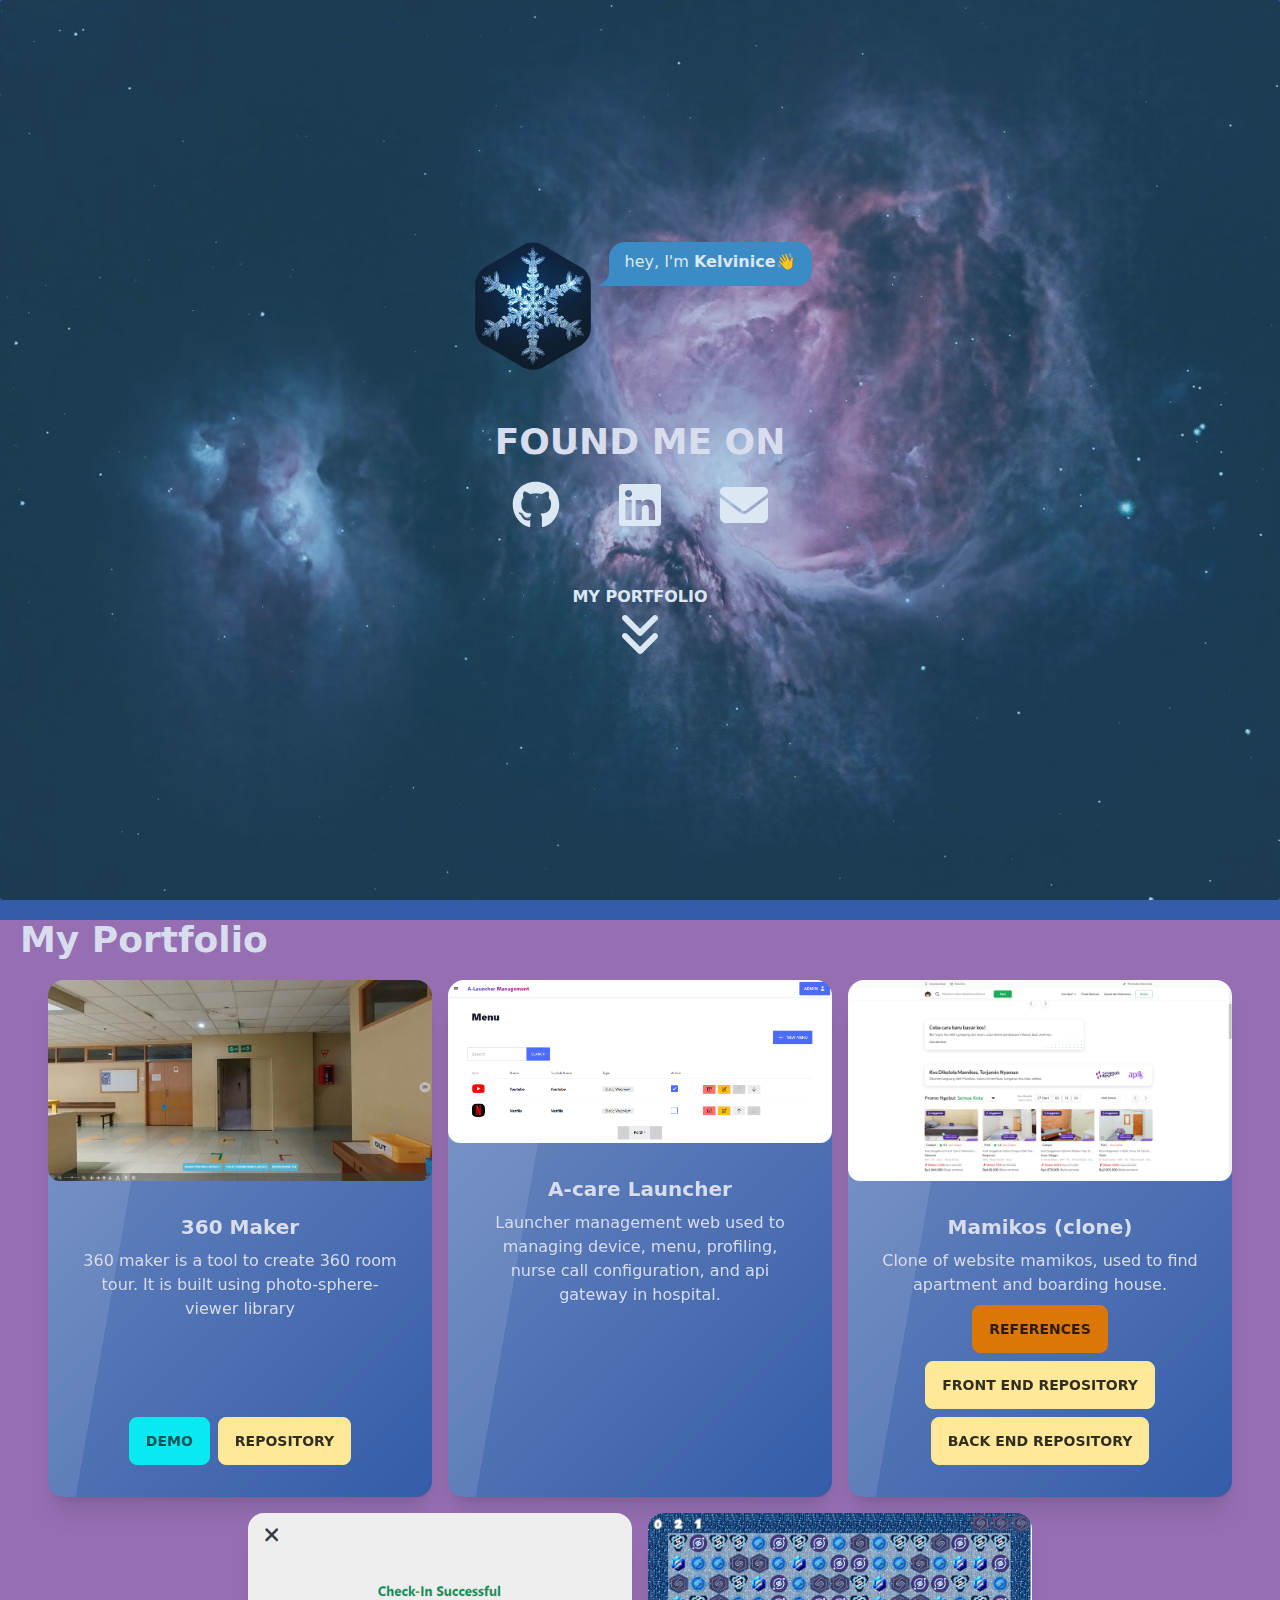
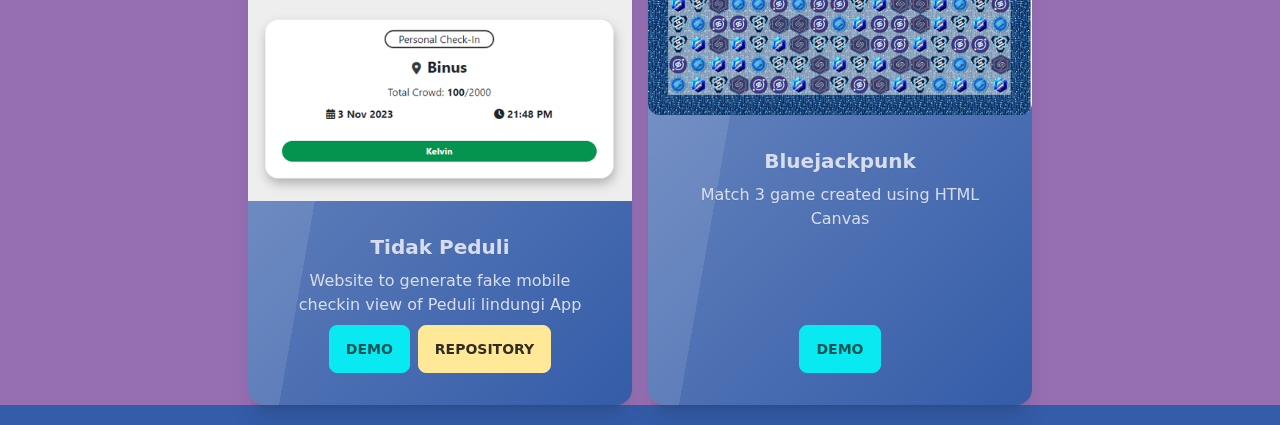
<file: index.html>
<!doctype html>
<html lang="en">
  <head>
    <meta charset="UTF-8" />
    <link rel="icon" type="image/svg+xml" href="/vite.svg" />
    <meta name="viewport" content="width=device-width, initial-scale=1.0" />
    <title>Kelvinice</title>
    <script type="module" crossorigin src="/assets/index-50a39daf.js"></script>
    <link rel="stylesheet" href="/assets/index-2b9d4940.css">
  </head>
  <body>
    <div id="root"></div>
    
  </body>
</html>
</file>
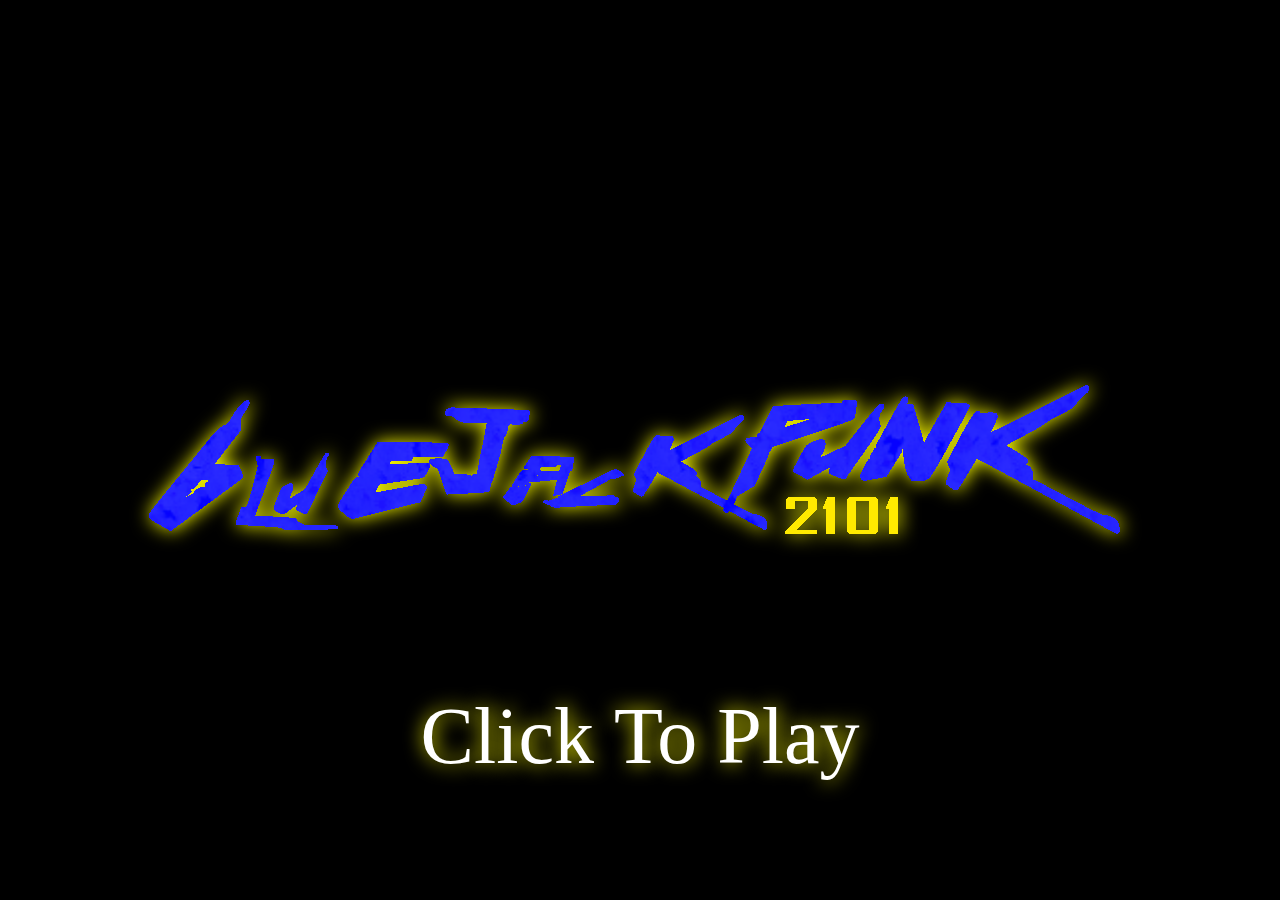
<file: bluejackpunk/index.html>
<!DOCTYPE html>
<html>
<head>
    <meta charset="utf-8">
    <meta name="viewport" content="width=device-width, initial-scale=1">
    <title>Canvas</title>
    <link rel="stylesheet" href="./style.css">
    <script type="text/javascript" src="./bundle.js"></script>
</head>

<body>
<div class="canvas-container">
    <canvas></canvas>
</div>

</body>

</html>
</file>
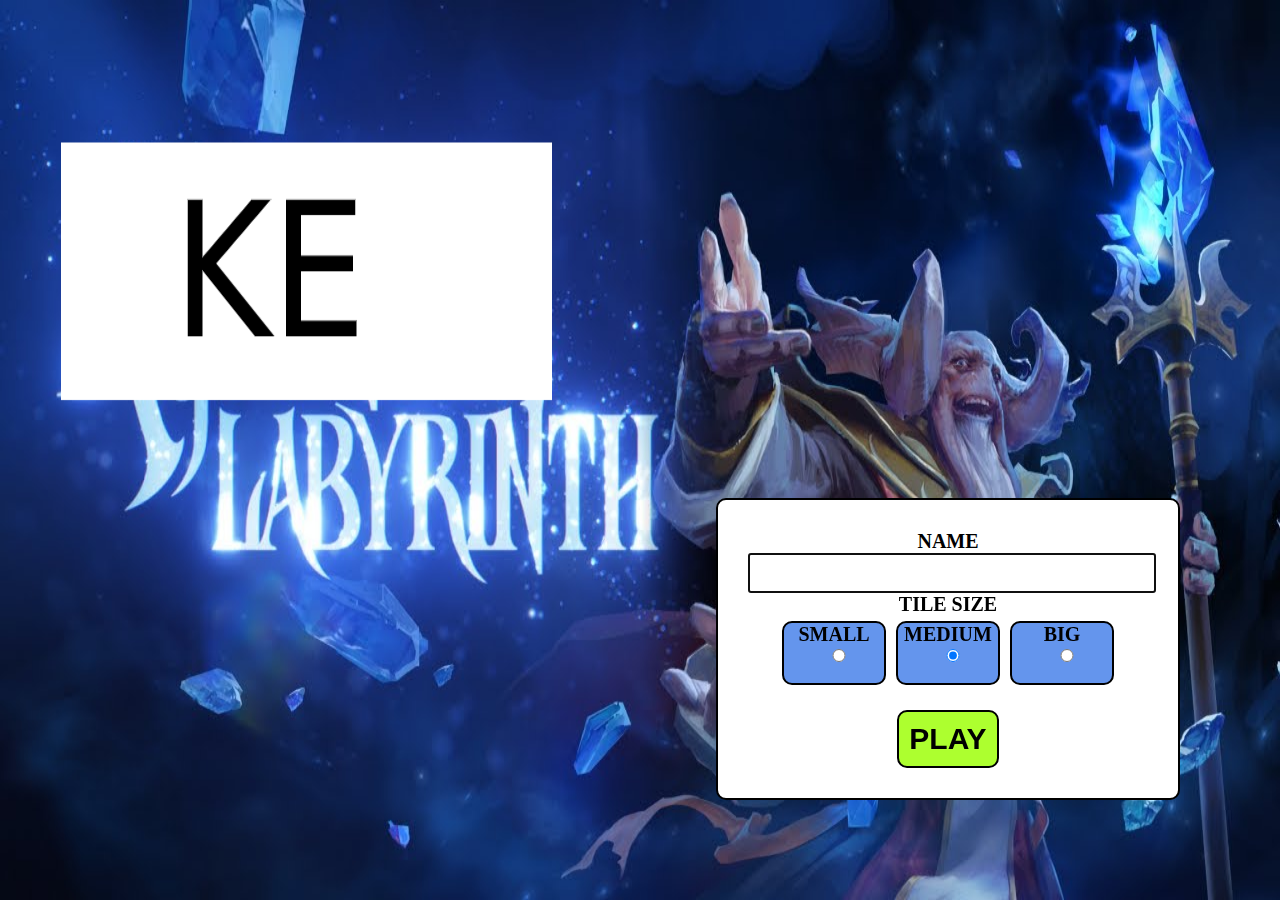
<file: kelabyrinth/index.html>
<!DOCTYPE html>
<html>
<head>
    <meta charset="utf-8">
    <meta name="viewport" content="width=device-width, initial-scale=1">
    <title>Canvas</title>
    <link rel="stylesheet" href="./style.css">
    <script type="text/javascript" src="./bundle.js"></script>
</head>

<body>
<div class="canvas-container">
    <canvas></canvas>
</div>
<div class="menu-container">
    <div class="menu-container2">
        <div>
            <form action="#" id="form-data">
                <div><span><b>NAME</b></span><input type="text" name="name" autofocus></div>
                <div>
                    <span>TILE SIZE</span>
                </div>
                <div id="tile-wrapper">

                    <div class="radio-container">
                        <label >
                            <span>SMALL</span>
                            <input type="radio" name="size" value="50" >
                        </label>
                    </div>
                    <div class="radio-container">
                        <label >
                            <span>MEDIUM</span>
                            <input type="radio" name="size" value="60" checked="true">
                        </label>
                    </div>
                    <div class="radio-container" >
                        <label >
                            <span>BIG</span>
                            <input type="radio" name="size" value="70" >
                        </label>
                    </div>
                </div>
                <div>
                    <button>PLAY</button>
                </div>
            </form>

        </div>
    </div>
</div>

<div class="menu-container" style="visibility: hidden">
    <div class="menu-container2">
        <div>
            <div><span>HIGH SCORE</span></div>
            <table id="score-table">
            </table>
            <form action="./index.html">
                <button>Play Again</button>
            </form>

        </div>
    </div>
</div>

</body>

</html>
</file>
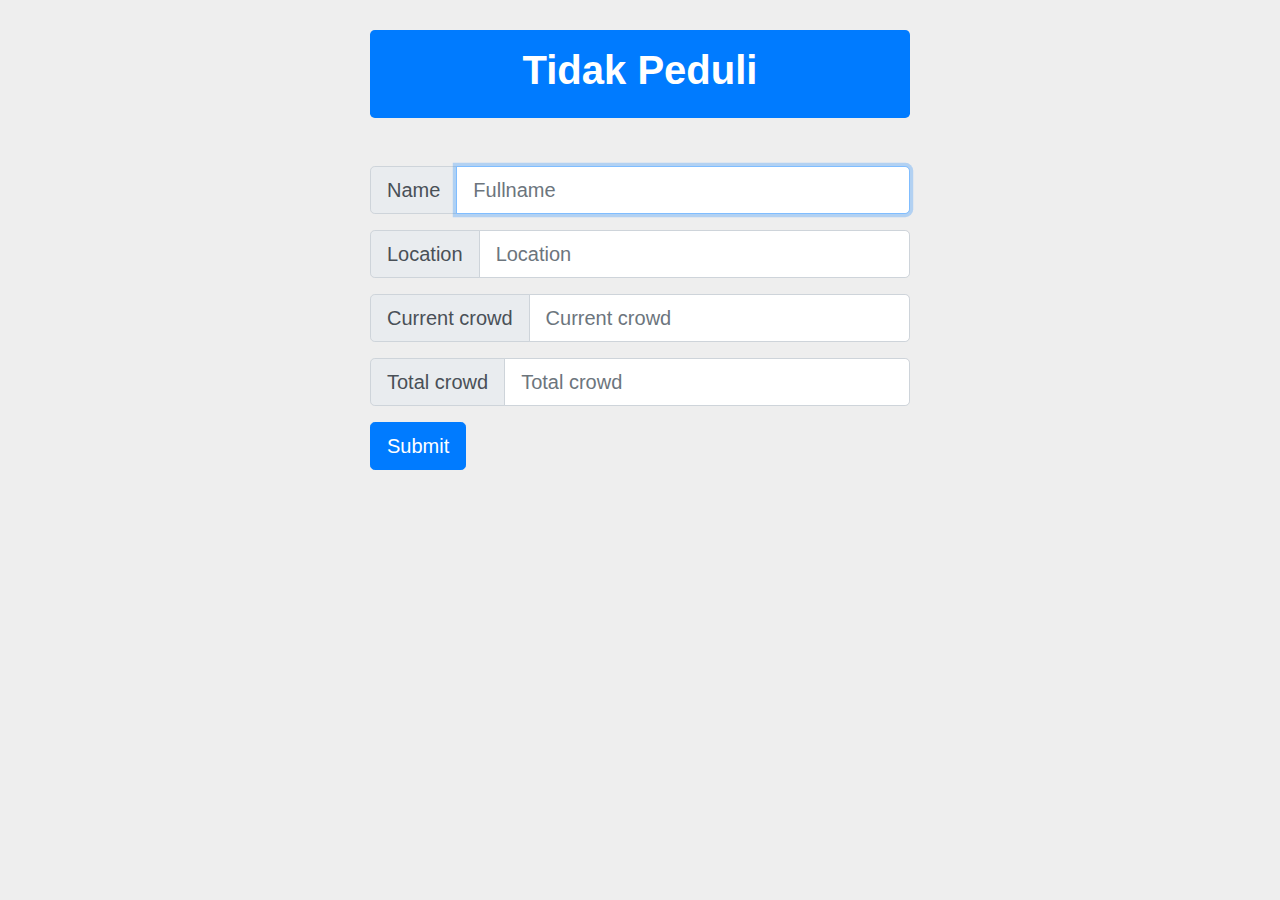
<file: tidak-peduli/index.html>
<!DOCTYPE html>
<html lang="en">
<head>
    <meta charset="UTF-8">
    <meta http-equiv="X-UA-Compatible" content="IE=edge">
    <meta name="viewport" content="width=device-width, initial-scale=1.0">
    <title>Tidak Peduli</title>
    <link rel="stylesheet" href="https://cdn.jsdelivr.net/npm/bootstrap@4.3.1/dist/css/bootstrap.min.css" integrity="sha384-ggOyR0iXCbMQv3Xipma34MD+dH/1fQ784/j6cY/iJTQUOhcWr7x9JvoRxT2MZw1T" crossorigin="anonymous">
    <link rel="stylesheet" href="styles/style.css">
</head>
<body>
    <div class="body-wrapper">
        <div class="content-wrapper">
            <div class="bg-primary rounded-lg p-3 mb-5">
                <h1 class="text-center font-weight-bold text-white">Tidak Peduli</h1>
            </div>
            <form action="generated.html">
                <div class="input-group input-group mb-3 input-group-lg">
                    <div class="input-group-prepend">
                        <span class="input-group-text" id="inputGroup-sizing">Name</span>
                    </div>
                    <input name="name" autofocus type="text" class="form-control" placeholder="Fullname" aria-label="fullname" aria-describedby="inputGroup-sizing">
                </div>
                <div class="input-group input-group mb-3 input-group-lg">
                    <div class="input-group-prepend">
                        <span class="input-group-text" id="inputGroup-sizing">Location</span>
                    </div>
                    <input name="location" type="text" class="form-control" placeholder="Location" aria-label="location" aria-describedby="inputGroup-sizing">
                </div>
                <div class="input-group input-group mb-3 input-group-lg">
                    <div class="input-group-prepend">
                        <span class="input-group-text" id="inputGroup-sizing">Current crowd</span>
                    </div>
                    <input name="current-crowd" type="number" class="form-control" placeholder="Current crowd" aria-label="location" aria-describedby="inputGroup-sizing">
                </div>
                <div class="input-group input-group mb-3 input-group-lg">
                    <div class="input-group-prepend">
                        <span class="input-group-text" id="inputGroup-sizing">Total crowd</span>
                    </div>
                    <input name="total-crowd" type="number" class="form-control" placeholder="Total crowd" aria-label="location" aria-describedby="inputGroup-sizing">
                </div>
                <button type="submit" class="btn btn-primary btn-lg">Submit</button>
            </form>
        </div>
    </div>
    
</body>
</html>
</file>
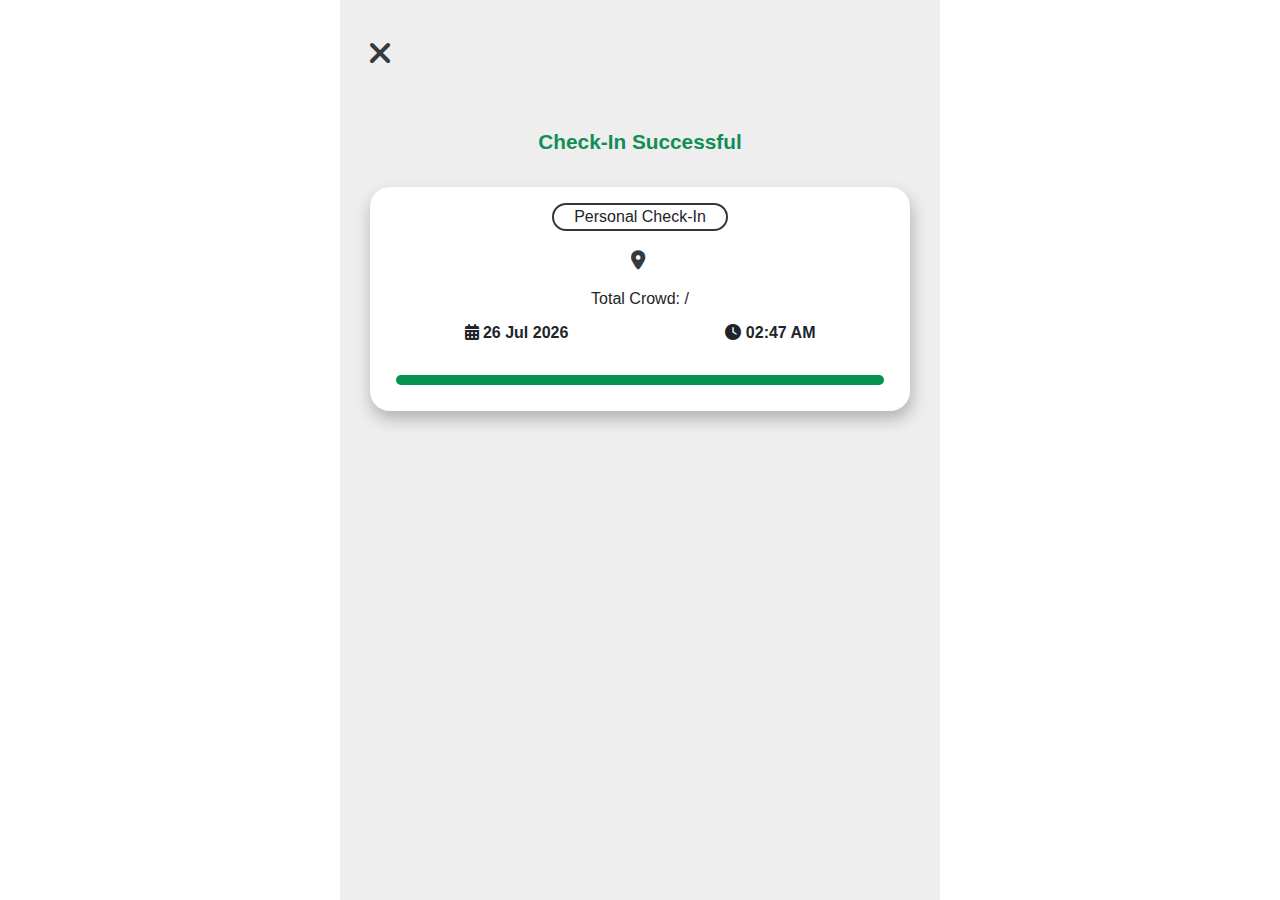
<file: tidak-peduli/generated.html>
<!DOCTYPE html>
<html lang="en">
<head>
    <meta charset="UTF-8">
    <meta http-equiv="X-UA-Compatible" content="IE=edge">
    <meta name="viewport" content="width=device-width, initial-scale=1.0">
    <title>Tidak Peduli</title>
    <link href="styles/fontawesome.min.css" rel="stylesheet">
    <link href="styles/solid.css" rel="stylesheet">
    <link rel="stylesheet" href="styles/style.css">
    <link rel="stylesheet" href="https://cdn.jsdelivr.net/npm/bootstrap@4.3.1/dist/css/bootstrap.min.css" integrity="sha384-ggOyR0iXCbMQv3Xipma34MD+dH/1fQ784/j6cY/iJTQUOhcWr7x9JvoRxT2MZw1T" crossorigin="anonymous">
    <script type="text/javascript" src="scripts/html2canvas.min.js"></script>
    <script type="text/javascript" src="scripts/jquery-3.6.1.min.js"></script>
</head>
<body>
    <div class="body-wrapper">
        <div class="content-wrapper" id="capture">
            <a class="close-x" href="./index.html">
                <i class="fa-solid fa-xmark text-dark"></i>
            </a>
            <div class="center-content text-center mt-5">
                <div class="head-message text-capitalize green-text font-weight-bold">check-in successful</div>
                <div class="body-message p-3 mb-5 mt-3 bg-white">
                    <div class="">
                        <span class="text-capitalize check-in-type">
                            personal check-in
                        </span>
                    </div>
                    <span class="location-wrapper">
                        <span >
                            <i class="fa-solid fa-location-dot text-dark"></i>
                        </span>
                        <span class="location text-capitalize font-weight-bold">
                            
                        </span>
                    </span>
                    
                    <div class="crowd-wrapper">
                        <span class="text-capitalize">total crowd:</span>
                        <span class="current-crowd font-weight-bold"></span><span>/</span><span class="total-crowd">15915</span>
                    </div>
                    <div class="time-wrapper">
                        <span class="date-section">
                            <span class="text-capitalize font-weight-bold">
                                <i class="fa-solid fa-calendar-alt text-black"></i>
                            </span>
                            <span class="date text-capitalize font-weight-bold">
                                
                            </span>
                        </span>
                        <span class="time-section">
                            <span >
                                <i class="fa fa-clock"></i>
                            </span>
                            <span class="time text-capitalize font-weight-bold">
                                
                            </span>
                        </span>
                    </div>
                    <div class="name-wrapper font-weight-bold text-white text-capitalize">
                        <div class="name">
                            
                        </div>
                    </div>
                </div>
            </div>
        </div>
    </div>
</body>
<script>
    function downloadImage(data, filename = 'tidak-peduli.png') {
        let a = document.createElement('a');
        a.href = data;
        a.download = filename;
        document.body.appendChild(a);
        a.click();
    }
    function pad (str, max) {
        str = str.toString();
        return str.length < max ? pad("0" + str, max) : str;
    }

    const month = ["Jan","Feb","Mar","Apr","Mei","Jun","Jul","Agu","Sep","Oct","Nov","Des"];

    $(document).ready(function(){
        const queryString = window.location.search;
        const urlParams = new URLSearchParams(queryString);
        const name = urlParams.get('name');
        const location = urlParams.get('location');
        const currentCrowd = urlParams.get('current-crowd');
        const totalCrowd = urlParams.get('total-crowd');
        const date = new Date();
        const dateString = date.getDate() + ' ' + month[date.getMonth()] + ' ' + date.getFullYear();
        const timeString = pad(date.getHours(),2) + ':' + pad(date.getMinutes(),2) + ' ' + (date.getHours() > 12 ? 'PM' : 'AM');
        $(".name").html(name);
        $(".location").html(location);
        $(".current-crowd").html(currentCrowd);
        $(".total-crowd").html(totalCrowd);
        $(".date").html(dateString);
        $(".time").html(timeString);

        //  Bug: box shadow is broken in html2canvas
        html2canvas(document.querySelector("#capture")).then(canvas => {
            let dataURL = canvas.toDataURL("image/jpeg", 1.0);
            downloadImage(dataURL);
            $(".body-message").addClass("big-shadow");
        });
        
         
    });


</script>
</html>
</file>
<file: assets/index-2b9d4940.css>
*,:before,:after{box-sizing:border-box;border-width:0;border-style:solid;border-color:#e5e7eb}:before,:after{--tw-content: ""}html{line-height:1.5;-webkit-text-size-adjust:100%;-moz-tab-size:4;-o-tab-size:4;tab-size:4;font-family:ui-sans-serif,system-ui,-apple-system,BlinkMacSystemFont,Segoe UI,Roboto,Helvetica Neue,Arial,Noto Sans,sans-serif,"Apple Color Emoji","Segoe UI Emoji",Segoe UI Symbol,"Noto Color Emoji";font-feature-settings:normal;font-variation-settings:normal}body{margin:0;line-height:inherit}hr{height:0;color:inherit;border-top-width:1px}abbr:where([title]){-webkit-text-decoration:underline dotted;text-decoration:underline dotted}h1,h2,h3,h4,h5,h6{font-size:inherit;font-weight:inherit}a{color:inherit;text-decoration:inherit}b,strong{font-weight:bolder}code,kbd,samp,pre{font-family:ui-monospace,SFMono-Regular,Menlo,Monaco,Consolas,Liberation Mono,Courier New,monospace;font-size:1em}small{font-size:80%}sub,sup{font-size:75%;line-height:0;position:relative;vertical-align:baseline}sub{bottom:-.25em}sup{top:-.5em}table{text-indent:0;border-color:inherit;border-collapse:collapse}button,input,optgroup,select,textarea{font-family:inherit;font-feature-settings:inherit;font-variation-settings:inherit;font-size:100%;font-weight:inherit;line-height:inherit;color:inherit;margin:0;padding:0}button,select{text-transform:none}button,[type=button],[type=reset],[type=submit]{-webkit-appearance:button;background-color:transparent;background-image:none}:-moz-focusring{outline:auto}:-moz-ui-invalid{box-shadow:none}progress{vertical-align:baseline}::-webkit-inner-spin-button,::-webkit-outer-spin-button{height:auto}[type=search]{-webkit-appearance:textfield;outline-offset:-2px}::-webkit-search-decoration{-webkit-appearance:none}::-webkit-file-upload-button{-webkit-appearance:button;font:inherit}summary{display:list-item}blockquote,dl,dd,h1,h2,h3,h4,h5,h6,hr,figure,p,pre{margin:0}fieldset{margin:0;padding:0}legend{padding:0}ol,ul,menu{list-style:none;margin:0;padding:0}dialog{padding:0}textarea{resize:vertical}input::-moz-placeholder,textarea::-moz-placeholder{opacity:1;color:#9ca3af}input::placeholder,textarea::placeholder{opacity:1;color:#9ca3af}button,[role=button]{cursor:pointer}:disabled{cursor:default}img,svg,video,canvas,audio,iframe,embed,object{display:block;vertical-align:middle}img,video{max-width:100%;height:auto}[hidden]{display:none}:root,[data-theme]{background-color:hsl(var(--b1) / var(--tw-bg-opacity, 1));color:hsl(var(--bc) / var(--tw-text-opacity, 1))}html{-webkit-tap-highlight-color:transparent}:root{color-scheme:dark;--pf: 182 93% 42%;--sf: 274 31% 50%;--af: 47 100% 73%;--nf: 205 54% 43%;--b2: 219 53% 36%;--b3: 219 53% 29%;--bc: 228 38% 89%;--sc: 276 17% 12%;--ac: 46 19% 16%;--nc: 212 51% 91%;--inc: 239 85% 93%;--suc: 126 38% 89%;--wac: 29 59% 11%;--erc: 11 100% 91%;--rounded-box: 1rem;--rounded-btn: .5rem;--rounded-badge: 1.9rem;--animation-btn: .25s;--animation-input: .2s;--btn-text-case: uppercase;--btn-focus-scale: .95;--border-btn: 1px;--tab-border: 1px;--tab-radius: .5rem;--p: 182 93% 49%;--pc: 181 100% 17%;--s: 274 31% 57%;--a: 47 100% 80%;--n: 205 54% 50%;--b1: 219 53% 43%;--in: 221 83% 53%;--su: 142 76% 36%;--wa: 32 95% 44%;--er: 0 72% 51%}*,:before,:after{--tw-border-spacing-x: 0;--tw-border-spacing-y: 0;--tw-translate-x: 0;--tw-translate-y: 0;--tw-rotate: 0;--tw-skew-x: 0;--tw-skew-y: 0;--tw-scale-x: 1;--tw-scale-y: 1;--tw-pan-x: ;--tw-pan-y: ;--tw-pinch-zoom: ;--tw-scroll-snap-strictness: proximity;--tw-gradient-from-position: ;--tw-gradient-via-position: ;--tw-gradient-to-position: ;--tw-ordinal: ;--tw-slashed-zero: ;--tw-numeric-figure: ;--tw-numeric-spacing: ;--tw-numeric-fraction: ;--tw-ring-inset: ;--tw-ring-offset-width: 0px;--tw-ring-offset-color: #fff;--tw-ring-color: rgb(59 130 246 / .5);--tw-ring-offset-shadow: 0 0 #0000;--tw-ring-shadow: 0 0 #0000;--tw-shadow: 0 0 #0000;--tw-shadow-colored: 0 0 #0000;--tw-blur: ;--tw-brightness: ;--tw-contrast: ;--tw-grayscale: ;--tw-hue-rotate: ;--tw-invert: ;--tw-saturate: ;--tw-sepia: ;--tw-drop-shadow: ;--tw-backdrop-blur: ;--tw-backdrop-brightness: ;--tw-backdrop-contrast: ;--tw-backdrop-grayscale: ;--tw-backdrop-hue-rotate: ;--tw-backdrop-invert: ;--tw-backdrop-opacity: ;--tw-backdrop-saturate: ;--tw-backdrop-sepia: }::backdrop{--tw-border-spacing-x: 0;--tw-border-spacing-y: 0;--tw-translate-x: 0;--tw-translate-y: 0;--tw-rotate: 0;--tw-skew-x: 0;--tw-skew-y: 0;--tw-scale-x: 1;--tw-scale-y: 1;--tw-pan-x: ;--tw-pan-y: ;--tw-pinch-zoom: ;--tw-scroll-snap-strictness: proximity;--tw-gradient-from-position: ;--tw-gradient-via-position: ;--tw-gradient-to-position: ;--tw-ordinal: ;--tw-slashed-zero: ;--tw-numeric-figure: ;--tw-numeric-spacing: ;--tw-numeric-fraction: ;--tw-ring-inset: ;--tw-ring-offset-width: 0px;--tw-ring-offset-color: #fff;--tw-ring-color: rgb(59 130 246 / .5);--tw-ring-offset-shadow: 0 0 #0000;--tw-ring-shadow: 0 0 #0000;--tw-shadow: 0 0 #0000;--tw-shadow-colored: 0 0 #0000;--tw-blur: ;--tw-brightness: ;--tw-contrast: ;--tw-grayscale: ;--tw-hue-rotate: ;--tw-invert: ;--tw-saturate: ;--tw-sepia: ;--tw-drop-shadow: ;--tw-backdrop-blur: ;--tw-backdrop-brightness: ;--tw-backdrop-contrast: ;--tw-backdrop-grayscale: ;--tw-backdrop-hue-rotate: ;--tw-backdrop-invert: ;--tw-backdrop-opacity: ;--tw-backdrop-saturate: ;--tw-backdrop-sepia: }.prose{color:var(--tw-prose-body);max-width:65ch}.prose :where(p):not(:where([class~=not-prose],[class~=not-prose] *)){margin-top:1.25em;margin-bottom:1.25em}.prose :where([class~=lead]):not(:where([class~=not-prose],[class~=not-prose] *)){color:var(--tw-prose-lead);font-size:1.25em;line-height:1.6;margin-top:1.2em;margin-bottom:1.2em}.prose :where(a):not(:where([class~=not-prose],[class~=not-prose] *)){color:var(--tw-prose-links);text-decoration:underline;font-weight:500}.prose :where(strong):not(:where([class~=not-prose],[class~=not-prose] *)){color:var(--tw-prose-bold);font-weight:600}.prose :where(a strong):not(:where([class~=not-prose],[class~=not-prose] *)){color:inherit}.prose :where(blockquote strong):not(:where([class~=not-prose],[class~=not-prose] *)){color:inherit}.prose :where(thead th strong):not(:where([class~=not-prose],[class~=not-prose] *)){color:inherit}.prose :where(ol):not(:where([class~=not-prose],[class~=not-prose] *)){list-style-type:decimal;margin-top:1.25em;margin-bottom:1.25em;padding-left:1.625em}.prose :where(ol[type=A]):not(:where([class~=not-prose],[class~=not-prose] *)){list-style-type:upper-alpha}.prose :where(ol[type=a]):not(:where([class~=not-prose],[class~=not-prose] *)){list-style-type:lower-alpha}.prose :where(ol[type=A s]):not(:where([class~=not-prose],[class~=not-prose] *)){list-style-type:upper-alpha}.prose :where(ol[type=a s]):not(:where([class~=not-prose],[class~=not-prose] *)){list-style-type:lower-alpha}.prose :where(ol[type=I]):not(:where([class~=not-prose],[class~=not-prose] *)){list-style-type:upper-roman}.prose :where(ol[type=i]):not(:where([class~=not-prose],[class~=not-prose] *)){list-style-type:lower-roman}.prose :where(ol[type=I s]):not(:where([class~=not-prose],[class~=not-prose] *)){list-style-type:upper-roman}.prose :where(ol[type=i s]):not(:where([class~=not-prose],[class~=not-prose] *)){list-style-type:lower-roman}.prose :where(ol[type="1"]):not(:where([class~=not-prose],[class~=not-prose] *)){list-style-type:decimal}.prose :where(ul):not(:where([class~=not-prose],[class~=not-prose] *)){list-style-type:disc;margin-top:1.25em;margin-bottom:1.25em;padding-left:1.625em}.prose :where(ol>li):not(:where([class~=not-prose],[class~=not-prose] *))::marker{font-weight:400;color:var(--tw-prose-counters)}.prose :where(ul>li):not(:where([class~=not-prose],[class~=not-prose] *))::marker{color:var(--tw-prose-bullets)}.prose :where(dt):not(:where([class~=not-prose],[class~=not-prose] *)){color:var(--tw-prose-headings);font-weight:600;margin-top:1.25em}.prose :where(hr):not(:where([class~=not-prose],[class~=not-prose] *)){border-color:var(--tw-prose-hr);border-top-width:1px;margin-top:3em;margin-bottom:3em}.prose :where(blockquote):not(:where([class~=not-prose],[class~=not-prose] *)){font-weight:500;font-style:italic;color:var(--tw-prose-quotes);border-left-width:.25rem;border-left-color:var(--tw-prose-quote-borders);quotes:"“""”""‘""’";margin-top:1.6em;margin-bottom:1.6em;padding-left:1em}.prose :where(blockquote p:first-of-type):not(:where([class~=not-prose],[class~=not-prose] *)):before{content:open-quote}.prose :where(blockquote p:last-of-type):not(:where([class~=not-prose],[class~=not-prose] *)):after{content:close-quote}.prose :where(h1):not(:where([class~=not-prose],[class~=not-prose] *)){color:var(--tw-prose-headings);font-weight:800;font-size:2.25em;margin-top:0;margin-bottom:.8888889em;line-height:1.1111111}.prose :where(h1 strong):not(:where([class~=not-prose],[class~=not-prose] *)){font-weight:900;color:inherit}.prose :where(h2):not(:where([class~=not-prose],[class~=not-prose] *)){color:var(--tw-prose-headings);font-weight:700;font-size:1.5em;margin-top:2em;margin-bottom:1em;line-height:1.3333333}.prose :where(h2 strong):not(:where([class~=not-prose],[class~=not-prose] *)){font-weight:800;color:inherit}.prose :where(h3):not(:where([class~=not-prose],[class~=not-prose] *)){color:var(--tw-prose-headings);font-weight:600;font-size:1.25em;margin-top:1.6em;margin-bottom:.6em;line-height:1.6}.prose :where(h3 strong):not(:where([class~=not-prose],[class~=not-prose] *)){font-weight:700;color:inherit}.prose :where(h4):not(:where([class~=not-prose],[class~=not-prose] *)){color:var(--tw-prose-headings);font-weight:600;margin-top:1.5em;margin-bottom:.5em;line-height:1.5}.prose :where(h4 strong):not(:where([class~=not-prose],[class~=not-prose] *)){font-weight:700;color:inherit}.prose :where(img):not(:where([class~=not-prose],[class~=not-prose] *)){margin-top:2em;margin-bottom:2em}.prose :where(picture):not(:where([class~=not-prose],[class~=not-prose] *)){display:block;margin-top:2em;margin-bottom:2em}.prose :where(kbd):not(:where([class~=not-prose],[class~=not-prose] *)){font-weight:500;font-family:inherit;color:var(--tw-prose-kbd);box-shadow:0 0 0 1px rgb(var(--tw-prose-kbd-shadows) / 10%),0 3px 0 rgb(var(--tw-prose-kbd-shadows) / 10%);font-size:.875em;border-radius:.3125rem;padding:.1875em .375em}.prose :where(code):not(:where([class~=not-prose],[class~=not-prose] *)){color:var(--tw-prose-code);font-weight:600;font-size:.875em}.prose :where(code):not(:where([class~=not-prose],[class~=not-prose] *)):before{content:"`"}.prose :where(code):not(:where([class~=not-prose],[class~=not-prose] *)):after{content:"`"}.prose :where(a code):not(:where([class~=not-prose],[class~=not-prose] *)){color:inherit}.prose :where(h1 code):not(:where([class~=not-prose],[class~=not-prose] *)){color:inherit}.prose :where(h2 code):not(:where([class~=not-prose],[class~=not-prose] *)){color:inherit;font-size:.875em}.prose :where(h3 code):not(:where([class~=not-prose],[class~=not-prose] *)){color:inherit;font-size:.9em}.prose :where(h4 code):not(:where([class~=not-prose],[class~=not-prose] *)){color:inherit}.prose :where(blockquote code):not(:where([class~=not-prose],[class~=not-prose] *)){color:inherit}.prose :where(thead th code):not(:where([class~=not-prose],[class~=not-prose] *)){color:inherit}.prose :where(pre):not(:where([class~=not-prose],[class~=not-prose] *)){color:var(--tw-prose-pre-code);background-color:var(--tw-prose-pre-bg);overflow-x:auto;font-weight:400;font-size:.875em;line-height:1.7142857;margin-top:1.7142857em;margin-bottom:1.7142857em;border-radius:.375rem;padding:.8571429em 1.1428571em}.prose :where(pre code):not(:where([class~=not-prose],[class~=not-prose] *)){background-color:transparent;border-width:0;border-radius:0;padding:0;font-weight:inherit;color:inherit;font-size:inherit;font-family:inherit;line-height:inherit}.prose :where(pre code):not(:where([class~=not-prose],[class~=not-prose] *)):before{content:none}.prose :where(pre code):not(:where([class~=not-prose],[class~=not-prose] *)):after{content:none}.prose :where(table):not(:where([class~=not-prose],[class~=not-prose] *)){width:100%;table-layout:auto;text-align:left;margin-top:2em;margin-bottom:2em;font-size:.875em;line-height:1.7142857}.prose :where(thead):not(:where([class~=not-prose],[class~=not-prose] *)){border-bottom-width:1px;border-bottom-color:var(--tw-prose-th-borders)}.prose :where(thead th):not(:where([class~=not-prose],[class~=not-prose] *)){color:var(--tw-prose-headings);font-weight:600;vertical-align:bottom;padding-right:.5714286em;padding-bottom:.5714286em;padding-left:.5714286em}.prose :where(tbody tr):not(:where([class~=not-prose],[class~=not-prose] *)){border-bottom-width:1px;border-bottom-color:var(--tw-prose-td-borders)}.prose :where(tbody tr:last-child):not(:where([class~=not-prose],[class~=not-prose] *)){border-bottom-width:0}.prose :where(tbody td):not(:where([class~=not-prose],[class~=not-prose] *)){vertical-align:baseline}.prose :where(tfoot):not(:where([class~=not-prose],[class~=not-prose] *)){border-top-width:1px;border-top-color:var(--tw-prose-th-borders)}.prose :where(tfoot td):not(:where([class~=not-prose],[class~=not-prose] *)){vertical-align:top}.prose :where(figure>*):not(:where([class~=not-prose],[class~=not-prose] *)){margin-top:0;margin-bottom:0}.prose :where(figcaption):not(:where([class~=not-prose],[class~=not-prose] *)){color:var(--tw-prose-captions);font-size:.875em;line-height:1.4285714;margin-top:.8571429em}.prose{--tw-prose-body: #374151;--tw-prose-headings: #111827;--tw-prose-lead: #4b5563;--tw-prose-links: #111827;--tw-prose-bold: #111827;--tw-prose-counters: #6b7280;--tw-prose-bullets: #d1d5db;--tw-prose-hr: #e5e7eb;--tw-prose-quotes: #111827;--tw-prose-quote-borders: #e5e7eb;--tw-prose-captions: #6b7280;--tw-prose-kbd: #111827;--tw-prose-kbd-shadows: 17 24 39;--tw-prose-code: #111827;--tw-prose-pre-code: #e5e7eb;--tw-prose-pre-bg: #1f2937;--tw-prose-th-borders: #d1d5db;--tw-prose-td-borders: #e5e7eb;--tw-prose-invert-body: #d1d5db;--tw-prose-invert-headings: #fff;--tw-prose-invert-lead: #9ca3af;--tw-prose-invert-links: #fff;--tw-prose-invert-bold: #fff;--tw-prose-invert-counters: #9ca3af;--tw-prose-invert-bullets: #4b5563;--tw-prose-invert-hr: #374151;--tw-prose-invert-quotes: #f3f4f6;--tw-prose-invert-quote-borders: #374151;--tw-prose-invert-captions: #9ca3af;--tw-prose-invert-kbd: #fff;--tw-prose-invert-kbd-shadows: 255 255 255;--tw-prose-invert-code: #fff;--tw-prose-invert-pre-code: #d1d5db;--tw-prose-invert-pre-bg: rgb(0 0 0 / 50%);--tw-prose-invert-th-borders: #4b5563;--tw-prose-invert-td-borders: #374151;font-size:1rem;line-height:1.75}.prose :where(picture>img):not(:where([class~=not-prose],[class~=not-prose] *)){margin-top:0;margin-bottom:0}.prose :where(video):not(:where([class~=not-prose],[class~=not-prose] *)){margin-top:2em;margin-bottom:2em}.prose :where(li):not(:where([class~=not-prose],[class~=not-prose] *)){margin-top:.5em;margin-bottom:.5em}.prose :where(ol>li):not(:where([class~=not-prose],[class~=not-prose] *)){padding-left:.375em}.prose :where(ul>li):not(:where([class~=not-prose],[class~=not-prose] *)){padding-left:.375em}.prose :where(.prose>ul>li p):not(:where([class~=not-prose],[class~=not-prose] *)){margin-top:.75em;margin-bottom:.75em}.prose :where(.prose>ul>li>*:first-child):not(:where([class~=not-prose],[class~=not-prose] *)){margin-top:1.25em}.prose :where(.prose>ul>li>*:last-child):not(:where([class~=not-prose],[class~=not-prose] *)){margin-bottom:1.25em}.prose :where(.prose>ol>li>*:first-child):not(:where([class~=not-prose],[class~=not-prose] *)){margin-top:1.25em}.prose :where(.prose>ol>li>*:last-child):not(:where([class~=not-prose],[class~=not-prose] *)){margin-bottom:1.25em}.prose :where(ul ul,ul ol,ol ul,ol ol):not(:where([class~=not-prose],[class~=not-prose] *)){margin-top:.75em;margin-bottom:.75em}.prose :where(dl):not(:where([class~=not-prose],[class~=not-prose] *)){margin-top:1.25em;margin-bottom:1.25em}.prose :where(dd):not(:where([class~=not-prose],[class~=not-prose] *)){margin-top:.5em;padding-left:1.625em}.prose :where(hr+*):not(:where([class~=not-prose],[class~=not-prose] *)){margin-top:0}.prose :where(h2+*):not(:where([class~=not-prose],[class~=not-prose] *)){margin-top:0}.prose :where(h3+*):not(:where([class~=not-prose],[class~=not-prose] *)){margin-top:0}.prose :where(h4+*):not(:where([class~=not-prose],[class~=not-prose] *)){margin-top:0}.prose :where(thead th:first-child):not(:where([class~=not-prose],[class~=not-prose] *)){padding-left:0}.prose :where(thead th:last-child):not(:where([class~=not-prose],[class~=not-prose] *)){padding-right:0}.prose :where(tbody td,tfoot td):not(:where([class~=not-prose],[class~=not-prose] *)){padding:.5714286em}.prose :where(tbody td:first-child,tfoot td:first-child):not(:where([class~=not-prose],[class~=not-prose] *)){padding-left:0}.prose :where(tbody td:last-child,tfoot td:last-child):not(:where([class~=not-prose],[class~=not-prose] *)){padding-right:0}.prose :where(figure):not(:where([class~=not-prose],[class~=not-prose] *)){margin-top:2em;margin-bottom:2em}.prose :where(.prose>:first-child):not(:where([class~=not-prose],[class~=not-prose] *)){margin-top:0}.prose :where(.prose>:last-child):not(:where([class~=not-prose],[class~=not-prose] *)){margin-bottom:0}.avatar{position:relative;display:inline-flex}.avatar>div{display:block;aspect-ratio:1 / 1;overflow:hidden}.avatar img{height:100%;width:100%;-o-object-fit:cover;object-fit:cover}.avatar.placeholder>div{display:flex;align-items:center;justify-content:center}@media (hover:hover){.menu li>*:not(ul):not(.menu-title):not(details):active,.menu li>*:not(ul):not(.menu-title):not(details).active,.menu li>details>summary:active{--tw-bg-opacity: 1;background-color:hsl(var(--n) / var(--tw-bg-opacity));--tw-text-opacity: 1;color:hsl(var(--nc) / var(--tw-text-opacity))}}.btn{display:inline-flex;flex-shrink:0;cursor:pointer;-webkit-user-select:none;-moz-user-select:none;user-select:none;flex-wrap:wrap;align-items:center;justify-content:center;border-color:transparent;border-color:hsl(var(--b2) / var(--tw-border-opacity));text-align:center;transition-property:color,background-color,border-color,text-decoration-color,fill,stroke,opacity,box-shadow,transform,filter,-webkit-backdrop-filter;transition-property:color,background-color,border-color,text-decoration-color,fill,stroke,opacity,box-shadow,transform,filter,backdrop-filter;transition-property:color,background-color,border-color,text-decoration-color,fill,stroke,opacity,box-shadow,transform,filter,backdrop-filter,-webkit-backdrop-filter;transition-timing-function:cubic-bezier(.4,0,.2,1);transition-timing-function:cubic-bezier(0,0,.2,1);transition-duration:.2s;border-radius:var(--rounded-btn, .5rem);height:3rem;padding-left:1rem;padding-right:1rem;min-height:3rem;font-size:.875rem;line-height:1em;gap:.5rem;font-weight:600;text-decoration-line:none;border-width:var(--border-btn, 1px);animation:button-pop var(--animation-btn, .25s) ease-out;text-transform:var(--btn-text-case, uppercase);--tw-border-opacity: 1;--tw-bg-opacity: 1;background-color:hsl(var(--b2) / var(--tw-bg-opacity));--tw-text-opacity: 1;color:hsl(var(--bc) / var(--tw-text-opacity));outline-color:hsl(var(--bc) / 1)}.btn-disabled,.btn[disabled],.btn:disabled{pointer-events:none}.btn-group>input[type=radio].btn{-webkit-appearance:none;-moz-appearance:none;appearance:none}.btn-group>input[type=radio].btn:before{content:attr(data-title)}.btn:is(input[type=checkbox]),.btn:is(input[type=radio]){width:auto;-webkit-appearance:none;-moz-appearance:none;appearance:none}.btn:is(input[type=checkbox]):after,.btn:is(input[type=radio]):after{--tw-content: attr(aria-label);content:var(--tw-content)}.card{position:relative;display:flex;flex-direction:column;border-radius:var(--rounded-box, 1rem)}.card:focus{outline:2px solid transparent;outline-offset:2px}.card-body{display:flex;flex:1 1 auto;flex-direction:column;padding:var(--padding-card, 2rem);gap:.5rem}.card-body :where(p){flex-grow:1}.card-actions{display:flex;flex-wrap:wrap;align-items:flex-start;gap:.5rem}.card figure{display:flex;align-items:center;justify-content:center}.card.image-full{display:grid}.card.image-full:before{position:relative;content:"";z-index:10;--tw-bg-opacity: 1;background-color:hsl(var(--n) / var(--tw-bg-opacity));opacity:.75;border-radius:var(--rounded-box, 1rem)}.card.image-full:before,.card.image-full>*{grid-column-start:1;grid-row-start:1}.card.image-full>figure img{height:100%;-o-object-fit:cover;object-fit:cover}.card.image-full>.card-body{position:relative;z-index:20;--tw-text-opacity: 1;color:hsl(var(--nc) / var(--tw-text-opacity))}.chat{display:grid;grid-template-columns:repeat(2,minmax(0,1fr));-moz-column-gap:.75rem;column-gap:.75rem;padding-top:.25rem;padding-bottom:.25rem}.chat-image{grid-row:span 2 / span 2;align-self:flex-end}.chat-bubble{position:relative;display:block;width:-moz-fit-content;width:fit-content;padding:.5rem 1rem;max-width:90%;border-radius:var(--rounded-box, 1rem);min-height:2.75rem;min-width:2.75rem;--tw-bg-opacity: 1;background-color:hsl(var(--n) / var(--tw-bg-opacity));--tw-text-opacity: 1;color:hsl(var(--nc) / var(--tw-text-opacity))}.chat-bubble:before{position:absolute;bottom:0;height:.75rem;width:.75rem;background-color:inherit;content:"";-webkit-mask-size:contain;mask-size:contain;-webkit-mask-repeat:no-repeat;mask-repeat:no-repeat;-webkit-mask-position:center;mask-position:center}.chat-start{place-items:start;grid-template-columns:auto 1fr}.chat-start .chat-header,.chat-start .chat-footer{grid-column-start:2}.chat-start .chat-image{grid-column-start:1}.chat-start .chat-bubble{grid-column-start:2;border-bottom-left-radius:0}.chat-start .chat-bubble:before{-webkit-mask-image:url("data:image/svg+xml,%3csvg width='3' height='3' xmlns='http://www.w3.org/2000/svg'%3e%3cpath fill='black' d='m 0 3 L 3 3 L 3 0 C 3 1 1 3 0 3'/%3e%3c/svg%3e");mask-image:url("data:image/svg+xml,%3csvg width='3' height='3' xmlns='http://www.w3.org/2000/svg'%3e%3cpath fill='black' d='m 0 3 L 3 3 L 3 0 C 3 1 1 3 0 3'/%3e%3c/svg%3e");left:-.749rem}[dir=rtl] .chat-start .chat-bubble:before{-webkit-mask-image:url("data:image/svg+xml,%3csvg width='3' height='3' xmlns='http://www.w3.org/2000/svg'%3e%3cpath fill='black' d='m 0 3 L 1 3 L 3 3 C 2 3 0 1 0 0'/%3e%3c/svg%3e");mask-image:url("data:image/svg+xml,%3csvg width='3' height='3' xmlns='http://www.w3.org/2000/svg'%3e%3cpath fill='black' d='m 0 3 L 1 3 L 3 3 C 2 3 0 1 0 0'/%3e%3c/svg%3e")}.chat-end .chat-image{grid-column-start:2}.chat-end .chat-bubble{grid-column-start:1;border-bottom-right-radius:0}.chat-end .chat-bubble:before{-webkit-mask-image:url("data:image/svg+xml,%3csvg width='3' height='3' xmlns='http://www.w3.org/2000/svg'%3e%3cpath fill='black' d='m 0 3 L 1 3 L 3 3 C 2 3 0 1 0 0'/%3e%3c/svg%3e");mask-image:url("data:image/svg+xml,%3csvg width='3' height='3' xmlns='http://www.w3.org/2000/svg'%3e%3cpath fill='black' d='m 0 3 L 1 3 L 3 3 C 2 3 0 1 0 0'/%3e%3c/svg%3e");left:99.9%}[dir=rtl] .chat-end .chat-bubble:before{-webkit-mask-image:url("data:image/svg+xml,%3csvg width='3' height='3' xmlns='http://www.w3.org/2000/svg'%3e%3cpath fill='black' d='m 0 3 L 3 3 L 3 0 C 3 1 1 3 0 3'/%3e%3c/svg%3e");mask-image:url("data:image/svg+xml,%3csvg width='3' height='3' xmlns='http://www.w3.org/2000/svg'%3e%3cpath fill='black' d='m 0 3 L 3 3 L 3 0 C 3 1 1 3 0 3'/%3e%3c/svg%3e")}@media (hover: hover){.btn:hover{--tw-border-opacity: 1;border-color:hsl(var(--b3) / var(--tw-border-opacity));--tw-bg-opacity: 1;background-color:hsl(var(--b3) / var(--tw-bg-opacity))}.btn-primary:hover{--tw-border-opacity: 1;border-color:hsl(var(--pf) / var(--tw-border-opacity));--tw-bg-opacity: 1;background-color:hsl(var(--pf) / var(--tw-bg-opacity))}.btn-accent:hover{--tw-border-opacity: 1;border-color:hsl(var(--af) / var(--tw-border-opacity));--tw-bg-opacity: 1;background-color:hsl(var(--af) / var(--tw-bg-opacity))}.btn-warning:hover{--tw-border-opacity: 1;border-color:hsl(var(--wa) / var(--tw-border-opacity));--tw-bg-opacity: 1;background-color:hsl(var(--wa) / var(--tw-bg-opacity))}.btn.glass:hover{--glass-opacity: 25%;--glass-border-opacity: 15%}.btn-outline.btn-primary:hover{--tw-border-opacity: 1;border-color:hsl(var(--pf) / var(--tw-border-opacity));--tw-bg-opacity: 1;background-color:hsl(var(--pf) / var(--tw-bg-opacity));--tw-text-opacity: 1;color:hsl(var(--pc) / var(--tw-text-opacity))}.btn-outline.btn-accent:hover{--tw-border-opacity: 1;border-color:hsl(var(--af) / var(--tw-border-opacity));--tw-bg-opacity: 1;background-color:hsl(var(--af) / var(--tw-bg-opacity));--tw-text-opacity: 1;color:hsl(var(--ac) / var(--tw-text-opacity))}.btn-outline.btn-warning:hover{--tw-border-opacity: 1;border-color:hsl(var(--wa) / var(--tw-border-opacity));--tw-bg-opacity: 1;background-color:hsl(var(--wa) / var(--tw-bg-opacity));--tw-text-opacity: 1;color:hsl(var(--wac) / var(--tw-text-opacity))}.btn-disabled:hover,.btn[disabled]:hover,.btn:disabled:hover{--tw-border-opacity: 0;background-color:hsl(var(--n) / var(--tw-bg-opacity));--tw-bg-opacity: .2;color:hsl(var(--bc) / var(--tw-text-opacity));--tw-text-opacity: .2}.btn:is(input[type=checkbox]:checked):hover,.btn:is(input[type=radio]:checked):hover{--tw-border-opacity: 1;border-color:hsl(var(--pf) / var(--tw-border-opacity));--tw-bg-opacity: 1;background-color:hsl(var(--pf) / var(--tw-bg-opacity))}:where(.menu li:not(.menu-title):not(.disabled)>*:not(ul):not(details):not(.menu-title)):not(.active):hover,:where(.menu li:not(.menu-title):not(.disabled)>details>summary:not(.menu-title)):not(.active):hover{cursor:pointer;background-color:hsl(var(--bc) / .1);--tw-text-opacity: 1;color:hsl(var(--bc) / var(--tw-text-opacity));outline:2px solid transparent;outline-offset:2px}}.hero{display:grid;width:100%;place-items:center;background-size:cover;background-position:center}.hero>*{grid-column-start:1;grid-row-start:1}.hero-overlay{grid-column-start:1;grid-row-start:1;height:100%;width:100%;background-color:hsl(var(--n) / var(--tw-bg-opacity));--tw-bg-opacity: .5}.hero-content{z-index:0;display:flex;align-items:center;justify-content:center;max-width:80rem;gap:1rem;padding:1rem}.link{cursor:pointer;text-decoration-line:underline}.mask{-webkit-mask-size:contain;mask-size:contain;-webkit-mask-repeat:no-repeat;mask-repeat:no-repeat;-webkit-mask-position:center;mask-position:center}.menu{display:flex;flex-direction:column;flex-wrap:wrap;font-size:.875rem;line-height:1.25rem;padding:.5rem}.menu :where(li ul){position:relative;white-space:nowrap;margin-left:1rem;padding-left:.5rem}.menu :where(li:not(.menu-title)>*:not(ul):not(details):not(.menu-title)),.menu :where(li:not(.menu-title)>details>summary:not(.menu-title)){display:grid;grid-auto-flow:column;align-content:flex-start;align-items:center;gap:.5rem;grid-auto-columns:minmax(auto,max-content) auto max-content;-webkit-user-select:none;-moz-user-select:none;user-select:none}.menu li.disabled{cursor:not-allowed;-webkit-user-select:none;-moz-user-select:none;user-select:none;color:hsl(var(--bc) / .3)}.menu :where(li>.menu-dropdown:not(.menu-dropdown-show)){display:none}:where(.menu li){position:relative;display:flex;flex-shrink:0;flex-direction:column;flex-wrap:wrap;align-items:stretch}:where(.menu li) .badge{justify-self:end}.avatar-group :where(.avatar){overflow:hidden;border-radius:9999px;border-width:4px;--tw-border-opacity: 1;border-color:hsl(var(--b1) / var(--tw-border-opacity))}.btn:active:hover,.btn:active:focus{animation:button-pop 0s ease-out;transform:scale(var(--btn-focus-scale, .97))}.btn:focus-visible{outline-style:solid;outline-width:2px;outline-offset:2px}.btn-primary{--tw-border-opacity: 1;border-color:hsl(var(--p) / var(--tw-border-opacity));--tw-bg-opacity: 1;background-color:hsl(var(--p) / var(--tw-bg-opacity));--tw-text-opacity: 1;color:hsl(var(--pc) / var(--tw-text-opacity));outline-color:hsl(var(--p) / 1)}.btn-primary.btn-active{--tw-border-opacity: 1;border-color:hsl(var(--pf) / var(--tw-border-opacity));--tw-bg-opacity: 1;background-color:hsl(var(--pf) / var(--tw-bg-opacity))}.btn-accent{--tw-border-opacity: 1;border-color:hsl(var(--a) / var(--tw-border-opacity));--tw-bg-opacity: 1;background-color:hsl(var(--a) / var(--tw-bg-opacity));--tw-text-opacity: 1;color:hsl(var(--ac) / var(--tw-text-opacity));outline-color:hsl(var(--a) / 1)}.btn-accent.btn-active{--tw-border-opacity: 1;border-color:hsl(var(--af) / var(--tw-border-opacity));--tw-bg-opacity: 1;background-color:hsl(var(--af) / var(--tw-bg-opacity))}.btn-warning{--tw-border-opacity: 1;border-color:hsl(var(--wa) / var(--tw-border-opacity));--tw-bg-opacity: 1;background-color:hsl(var(--wa) / var(--tw-bg-opacity));--tw-text-opacity: 1;color:hsl(var(--wac) / var(--tw-text-opacity));outline-color:hsl(var(--wa) / 1)}.btn-warning.btn-active{--tw-border-opacity: 1;border-color:hsl(var(--wa) / var(--tw-border-opacity));--tw-bg-opacity: 1;background-color:hsl(var(--wa) / var(--tw-bg-opacity))}.btn.glass{--tw-shadow: 0 0 #0000;--tw-shadow-colored: 0 0 #0000;box-shadow:var(--tw-ring-offset-shadow, 0 0 #0000),var(--tw-ring-shadow, 0 0 #0000),var(--tw-shadow);outline-color:currentColor}.btn.glass.btn-active{--glass-opacity: 25%;--glass-border-opacity: 15%}.btn-outline.btn-primary{--tw-text-opacity: 1;color:hsl(var(--p) / var(--tw-text-opacity))}.btn-outline.btn-primary.btn-active{--tw-border-opacity: 1;border-color:hsl(var(--pf) / var(--tw-border-opacity));--tw-bg-opacity: 1;background-color:hsl(var(--pf) / var(--tw-bg-opacity));--tw-text-opacity: 1;color:hsl(var(--pc) / var(--tw-text-opacity))}.btn-outline.btn-accent{--tw-text-opacity: 1;color:hsl(var(--a) / var(--tw-text-opacity))}.btn-outline.btn-accent.btn-active{--tw-border-opacity: 1;border-color:hsl(var(--af) / var(--tw-border-opacity));--tw-bg-opacity: 1;background-color:hsl(var(--af) / var(--tw-bg-opacity));--tw-text-opacity: 1;color:hsl(var(--ac) / var(--tw-text-opacity))}.btn-outline.btn-warning{--tw-text-opacity: 1;color:hsl(var(--wa) / var(--tw-text-opacity))}.btn-outline.btn-warning.btn-active{--tw-border-opacity: 1;border-color:hsl(var(--wa) / var(--tw-border-opacity));--tw-bg-opacity: 1;background-color:hsl(var(--wa) / var(--tw-bg-opacity));--tw-text-opacity: 1;color:hsl(var(--wac) / var(--tw-text-opacity))}.btn.btn-disabled,.btn[disabled],.btn:disabled{--tw-border-opacity: 0;background-color:hsl(var(--n) / var(--tw-bg-opacity));--tw-bg-opacity: .2;color:hsl(var(--bc) / var(--tw-text-opacity));--tw-text-opacity: .2}.btn-group>input[type=radio]:checked.btn,.btn-group>.btn-active{--tw-border-opacity: 1;border-color:hsl(var(--p) / var(--tw-border-opacity));--tw-bg-opacity: 1;background-color:hsl(var(--p) / var(--tw-bg-opacity));--tw-text-opacity: 1;color:hsl(var(--pc) / var(--tw-text-opacity))}.btn-group>input[type=radio]:checked.btn:focus-visible,.btn-group>.btn-active:focus-visible{outline-style:solid;outline-width:2px;outline-color:hsl(var(--p) / 1)}.btn:is(input[type=checkbox]:checked),.btn:is(input[type=radio]:checked){--tw-border-opacity: 1;border-color:hsl(var(--p) / var(--tw-border-opacity));--tw-bg-opacity: 1;background-color:hsl(var(--p) / var(--tw-bg-opacity));--tw-text-opacity: 1;color:hsl(var(--pc) / var(--tw-text-opacity))}.btn:is(input[type=checkbox]:checked):focus-visible,.btn:is(input[type=radio]:checked):focus-visible{outline-color:hsl(var(--p) / 1)}@keyframes button-pop{0%{transform:scale(var(--btn-focus-scale, .98))}40%{transform:scale(1.02)}to{transform:scale(1)}}.card :where(figure:first-child){overflow:hidden;border-start-start-radius:inherit;border-start-end-radius:inherit;border-end-start-radius:unset;border-end-end-radius:unset}.card :where(figure:last-child){overflow:hidden;border-start-start-radius:unset;border-start-end-radius:unset;border-end-start-radius:inherit;border-end-end-radius:inherit}.card:focus-visible{outline:2px solid currentColor;outline-offset:2px}.card.bordered{border-width:1px;--tw-border-opacity: 1;border-color:hsl(var(--b2) / var(--tw-border-opacity))}.card.compact .card-body{padding:1rem;font-size:.875rem;line-height:1.25rem}.card-title{display:flex;align-items:center;gap:.5rem;font-size:1.25rem;line-height:1.75rem;font-weight:600}.card.image-full :where(figure){overflow:hidden;border-radius:inherit}@keyframes checkmark{0%{background-position-y:5px}50%{background-position-y:-2px}to{background-position-y:0}}.link:focus{outline:2px solid transparent;outline-offset:2px}.link:focus-visible{outline:2px solid currentColor;outline-offset:2px}.mask-hexagon{-webkit-mask-image:url("data:image/svg+xml,%3csvg width='182' height='201' xmlns='http://www.w3.org/2000/svg'%3e%3cpath d='M.3 65.486c0-9.196 6.687-20.063 14.211-25.078l61.86-35.946c8.36-5.016 20.899-5.016 29.258 0l61.86 35.946c8.36 5.015 14.211 15.882 14.211 25.078v71.055c0 9.196-6.687 20.063-14.211 25.079l-61.86 35.945c-8.36 4.18-20.899 4.18-29.258 0L14.51 161.62C6.151 157.44.3 145.737.3 136.54V65.486Z' fill='black' fill-rule='nonzero'/%3e%3c/svg%3e");mask-image:url("data:image/svg+xml,%3csvg width='182' height='201' xmlns='http://www.w3.org/2000/svg'%3e%3cpath d='M.3 65.486c0-9.196 6.687-20.063 14.211-25.078l61.86-35.946c8.36-5.016 20.899-5.016 29.258 0l61.86 35.946c8.36 5.015 14.211 15.882 14.211 25.078v71.055c0 9.196-6.687 20.063-14.211 25.079l-61.86 35.945c-8.36 4.18-20.899 4.18-29.258 0L14.51 161.62C6.151 157.44.3 145.737.3 136.54V65.486Z' fill='black' fill-rule='nonzero'/%3e%3c/svg%3e")}:where(.menu li:empty){background-color:hsl(var(--bc) / .1);margin:.5rem 1rem;height:1px}.menu :where(li ul):before{position:absolute;bottom:.75rem;left:0;top:.75rem;width:1px;background-color:hsl(var(--bc) / .1);content:""}.menu :where(li:not(.menu-title)>*:not(ul):not(details):not(.menu-title)),.menu :where(li:not(.menu-title)>details>summary:not(.menu-title)){padding:.5rem 1rem;text-align:left;transition-property:color,background-color,border-color,text-decoration-color,fill,stroke,opacity,box-shadow,transform,filter,-webkit-backdrop-filter;transition-property:color,background-color,border-color,text-decoration-color,fill,stroke,opacity,box-shadow,transform,filter,backdrop-filter;transition-property:color,background-color,border-color,text-decoration-color,fill,stroke,opacity,box-shadow,transform,filter,backdrop-filter,-webkit-backdrop-filter;transition-timing-function:cubic-bezier(.4,0,.2,1);transition-timing-function:cubic-bezier(0,0,.2,1);transition-duration:.2s;border-radius:var(--rounded-btn, .5rem);text-wrap:balance}:where(.menu li:not(.menu-title):not(.disabled)>*:not(ul):not(details):not(.menu-title)):not(summary):not(.active).focus,:where(.menu li:not(.menu-title):not(.disabled)>*:not(ul):not(details):not(.menu-title)):not(summary):not(.active):focus,:where(.menu li:not(.menu-title):not(.disabled)>*:not(ul):not(details):not(.menu-title)):is(summary):not(.active):focus-visible,:where(.menu li:not(.menu-title):not(.disabled)>details>summary:not(.menu-title)):not(summary):not(.active).focus,:where(.menu li:not(.menu-title):not(.disabled)>details>summary:not(.menu-title)):not(summary):not(.active):focus,:where(.menu li:not(.menu-title):not(.disabled)>details>summary:not(.menu-title)):is(summary):not(.active):focus-visible{cursor:pointer;background-color:hsl(var(--bc) / .1);--tw-text-opacity: 1;color:hsl(var(--bc) / var(--tw-text-opacity));outline:2px solid transparent;outline-offset:2px}.menu li>*:not(ul):not(.menu-title):not(details):active,.menu li>*:not(ul):not(.menu-title):not(details).active,.menu li>details>summary:active{--tw-bg-opacity: 1;background-color:hsl(var(--n) / var(--tw-bg-opacity));--tw-text-opacity: 1;color:hsl(var(--nc) / var(--tw-text-opacity))}.menu :where(li>details>summary)::-webkit-details-marker{display:none}.menu :where(li>details>summary):after,.menu :where(li>.menu-dropdown-toggle):after{justify-self:end;display:block;margin-top:-.5rem;height:.5rem;width:.5rem;transform:rotate(45deg);transition-property:transform,margin-top;transition-duration:.3s;transition-timing-function:cubic-bezier(.4,0,.2,1);content:"";transform-origin:75% 75%;box-shadow:2px 2px;pointer-events:none}.menu :where(li>details[open]>summary):after,.menu :where(li>.menu-dropdown-toggle.menu-dropdown-show):after{transform:rotate(225deg);margin-top:0}@keyframes modal-pop{0%{opacity:0}}@keyframes progress-loading{50%{background-position-x:-115%}}@keyframes radiomark{0%{box-shadow:0 0 0 12px hsl(var(--b1)) inset,0 0 0 12px hsl(var(--b1)) inset}50%{box-shadow:0 0 0 3px hsl(var(--b1)) inset,0 0 0 3px hsl(var(--b1)) inset}to{box-shadow:0 0 0 4px hsl(var(--b1)) inset,0 0 0 4px hsl(var(--b1)) inset}}@keyframes rating-pop{0%{transform:translateY(-.125em)}40%{transform:translateY(-.125em)}to{transform:translateY(0)}}@keyframes toast-pop{0%{transform:scale(.9);opacity:0}to{transform:scale(1);opacity:1}}:root .prose{--tw-prose-body: hsl(var(--bc) / .8);--tw-prose-headings: hsl(var(--bc));--tw-prose-lead: hsl(var(--bc));--tw-prose-links: hsl(var(--bc));--tw-prose-bold: hsl(var(--bc));--tw-prose-counters: hsl(var(--bc));--tw-prose-bullets: hsl(var(--bc) / .5);--tw-prose-hr: hsl(var(--bc) / .2);--tw-prose-quotes: hsl(var(--bc));--tw-prose-quote-borders: hsl(var(--bc) / .2);--tw-prose-captions: hsl(var(--bc) / .5);--tw-prose-code: hsl(var(--bc));--tw-prose-pre-code: hsl(var(--nc));--tw-prose-pre-bg: hsl(var(--n));--tw-prose-th-borders: hsl(var(--bc) / .5);--tw-prose-td-borders: hsl(var(--bc) / .2)}.prose :where(code):not(:where([class~=not-prose] *)){padding:2px 8px;border-radius:var(--rounded-badge)}.prose code:after,.prose code:before{content:none}.prose pre code{border-radius:0;padding:0}.prose :where(tbody tr,thead):not(:where([class~=not-prose] *)){border-bottom-color:hsl(var(--bc) / 20%)}.glass,.glass.btn-active{border:none;-webkit-backdrop-filter:blur(var(--glass-blur, 40px));backdrop-filter:blur(var(--glass-blur, 40px));background-color:transparent;background-image:linear-gradient(135deg,rgb(255 255 255 / var(--glass-opacity, 30%)) 0%,rgb(0 0 0 / 0%) 100%),linear-gradient(var(--glass-reflex-degree, 100deg),rgb(255 255 255 / var(--glass-reflex-opacity, 10%)) 25%,rgb(0 0 0 / 0%) 25%);box-shadow:0 0 0 1px rgb(255 255 255 / var(--glass-border-opacity, 10%)) inset,0 0 0 2px #0000000d;text-shadow:0 1px rgb(0 0 0 / var(--glass-text-shadow-opacity, 5%))}@media (hover: hover){.glass.btn-active{border:none;-webkit-backdrop-filter:blur(var(--glass-blur, 40px));backdrop-filter:blur(var(--glass-blur, 40px));background-color:transparent;background-image:linear-gradient(135deg,rgb(255 255 255 / var(--glass-opacity, 30%)) 0%,rgb(0 0 0 / 0%) 100%),linear-gradient(var(--glass-reflex-degree, 100deg),rgb(255 255 255 / var(--glass-reflex-opacity, 10%)) 25%,rgb(0 0 0 / 0%) 25%);box-shadow:0 0 0 1px rgb(255 255 255 / var(--glass-border-opacity, 10%)) inset,0 0 0 2px #0000000d;text-shadow:0 1px rgb(0 0 0 / var(--glass-text-shadow-opacity, 5%))}}.avatar.online:before{content:"";position:absolute;z-index:10;display:block;border-radius:9999px;--tw-bg-opacity: 1;background-color:hsl(var(--su) / var(--tw-bg-opacity));outline-style:solid;outline-width:2px;outline-color:hsl(var(--b1) / 1);width:15%;height:15%;top:7%;right:7%}.avatar.offline:before{content:"";position:absolute;z-index:10;display:block;border-radius:9999px;--tw-bg-opacity: 1;background-color:hsl(var(--b3) / var(--tw-bg-opacity));outline-style:solid;outline-width:2px;outline-color:hsl(var(--b1) / 1);width:15%;height:15%;top:7%;right:7%}.btn-group .btn:not(:first-child):not(:last-child){border-radius:0}.btn-group .btn:first-child:not(:last-child){margin-left:-1px;margin-top:-0px;border-top-left-radius:var(--rounded-btn, .5rem);border-top-right-radius:0;border-bottom-left-radius:var(--rounded-btn, .5rem);border-bottom-right-radius:0}.btn-group .btn:last-child:not(:first-child){border-top-left-radius:0;border-top-right-radius:var(--rounded-btn, .5rem);border-bottom-left-radius:0;border-bottom-right-radius:var(--rounded-btn, .5rem)}.btn-group-horizontal .btn:not(:first-child):not(:last-child){border-radius:0}.btn-group-horizontal .btn:first-child:not(:last-child){margin-left:-1px;margin-top:-0px;border-top-left-radius:var(--rounded-btn, .5rem);border-top-right-radius:0;border-bottom-left-radius:var(--rounded-btn, .5rem);border-bottom-right-radius:0}.btn-group-horizontal .btn:last-child:not(:first-child){border-top-left-radius:0;border-top-right-radius:var(--rounded-btn, .5rem);border-bottom-left-radius:0;border-bottom-right-radius:var(--rounded-btn, .5rem)}.btn-group-vertical .btn:first-child:not(:last-child){margin-left:-0px;margin-top:-1px;border-top-left-radius:var(--rounded-btn, .5rem);border-top-right-radius:var(--rounded-btn, .5rem);border-bottom-left-radius:0;border-bottom-right-radius:0}.btn-group-vertical .btn:last-child:not(:first-child){border-top-left-radius:0;border-top-right-radius:0;border-bottom-left-radius:var(--rounded-btn, .5rem);border-bottom-right-radius:var(--rounded-btn, .5rem)}.card-compact .card-body{padding:1rem;font-size:.875rem;line-height:1.25rem}.card-compact .card-title{margin-bottom:.25rem}.card-normal .card-body{padding:var(--padding-card, 2rem);font-size:1rem;line-height:1.5rem}.card-normal .card-title{margin-bottom:.75rem}.m-5{margin:1.25rem}.m-auto{margin:auto}.mx-auto{margin-left:auto;margin-right:auto}.mb-10{margin-bottom:2.5rem}.mb-12{margin-bottom:3rem}.mb-3{margin-bottom:.75rem}.mb-5{margin-bottom:1.25rem}.flex{display:flex}.h-12{height:3rem}.h-16{height:4rem}.max-h-72{max-height:18rem}.min-h-screen{min-height:100vh}.w-12{width:3rem}.w-16{width:4rem}.w-32{width:8rem}.w-96{width:24rem}.w-full{width:100%}.max-w-md{max-width:28rem}.cursor-pointer{cursor:pointer}.flex-wrap{flex-wrap:wrap}.items-center{align-items:center}.justify-center{justify-content:center}.gap-10{gap:2.5rem}.gap-4{gap:1rem}.rounded{border-radius:.25rem}.rounded-xl{border-radius:.75rem}.bg-base-100{--tw-bg-opacity: 1;background-color:hsl(var(--b1) / var(--tw-bg-opacity))}.bg-secondary{--tw-bg-opacity: 1;background-color:hsl(var(--s) / var(--tw-bg-opacity))}.bg-opacity-40{--tw-bg-opacity: .4}.text-center{text-align:center}.font-bold{font-weight:700}.uppercase{text-transform:uppercase}.text-neutral-content{--tw-text-opacity: 1;color:hsl(var(--nc) / var(--tw-text-opacity))}.shadow-xl{--tw-shadow: 0 20px 25px -5px rgb(0 0 0 / .1), 0 8px 10px -6px rgb(0 0 0 / .1);--tw-shadow-colored: 0 20px 25px -5px var(--tw-shadow-color), 0 8px 10px -6px var(--tw-shadow-color);box-shadow:var(--tw-ring-offset-shadow, 0 0 #0000),var(--tw-ring-shadow, 0 0 #0000),var(--tw-shadow)}html{scroll-behavior:smooth}.hover\:h-16:hover{height:4rem}.hover\:w-16:hover{width:4rem}
</file>
<file: bluejackpunk/style.css>
/* Default */
html, body{
    margin: 0;
    padding: 0;
    width: 100vw;
    height: 100vh;
}
canvas {
    display: block;
}

.menu-container{
    width: 100%;
    height: 100vh;
    position: absolute;
    z-index: 5;
    background-color: transparent;
    display: flex;
    justify-content: flex-end;
}

.menu-container2{
    display: flex;
    justify-content: flex-end;
    flex-direction: column;

    margin-right: 100px;
    margin-bottom: 100px;
}

.menu-container2 > div{
    width: 400px;
    background-color: white;
    padding: 30px;
    border-radius: 10px;
    text-align: center;
    border: 2px solid black;
}

.canvas-container{
    position: absolute;
}

input{
    width: 100%;
    font-size: 30px;
}

span{
    font-weight: bold;
    font-size: 20px;
    font-family: Calibri, serif;
}

.radio-container{
    border: 2px solid black;
    border-radius: 10px;
    margin: 5px;
    background-color: cornflowerblue;

}

.radio-container > label{
    width:100px;
    height:60px;
    cursor: pointer;
    display: block;
}

#tile-wrapper{
    display: flex;
    justify-content: center;
    font-weight: bold;
    font-family: Calibri, Serif, serif;
}

button{
    margin-top: 20px;
    padding: 10px;
    border-radius: 10px;
    box-shadow: none;
    background-color: greenyellow;
    border: 2px solid black;
    font-size: 30px;
    font-weight: bolder;
    cursor: pointer;
}

#score-table td{
    min-width: 200px;
    text-align: center;
    font-weight: bold;

}
</file>
<file: kelabyrinth/style.css>
/* Default */
html, body{
    margin: 0;
    padding: 0;
    width: 100vw;
    height: 100vh;
}
canvas {
    display: block;
}

.menu-container{
    width: 100%;
    height: 100vh;
    position: absolute;
    z-index: 5;
    background-color: transparent;
    display: flex;
    justify-content: flex-end;
}

.menu-container2{
    display: flex;
    justify-content: flex-end;
    flex-direction: column;

    margin-right: 100px;
    margin-bottom: 100px;
}

.menu-container2 > div{
    width: 400px;
    background-color: white;
    padding: 30px;
    border-radius: 10px;
    text-align: center;
    border: 2px solid black;
}

.canvas-container{
    position: absolute;
}

input{
    width: 100%;
    font-size: 30px;
}

span{
    font-weight: bold;
    font-size: 20px;
    font-family: Calibri, serif;
}

.radio-container{
    border: 2px solid black;
    border-radius: 10px;
    margin: 5px;
    background-color: cornflowerblue;

}

.radio-container > label{
    width:100px;
    height:60px;
    cursor: pointer;
    display: block;
}

#tile-wrapper{
    display: flex;
    justify-content: center;
    font-weight: bold;
    font-family: Calibri, Serif, serif;
}

button{
    margin-top: 20px;
    padding: 10px;
    border-radius: 10px;
    box-shadow: none;
    background-color: greenyellow;
    border: 2px solid black;
    font-size: 30px;
    font-weight: bolder;
    cursor: pointer;
}

#score-table td{
    min-width: 200px;
    text-align: center;
    font-weight: bold;

}
</file>
<file: tidak-peduli/styles/style.css>
:root{
    --red: #ff0000;
    --background-gray:#eeeeee;
    --text-green: #118e56;
    --background-green: #04944f;
}

body{
    font-family: 'Open Sans', sans-serif;
    font-size: 12px;
    line-height: 1.5;
    color: #333;
    padding: 0;
    margin: 0;
    background-color: var(--background-gray);
}

.body-wrapper{
    max-width: 600px;
    margin: 0 auto;
    background-color: white;
}

.content-wrapper{
    padding: 30px;
    height: 100vh;
    width: 100%;
    background-color: var(--background-gray);
}
.close-x{
    font-size: 2rem;
}

.head-message{
    font-size: 1.3rem;
    margin-bottom: 30px;
}

.body-message{
    border-radius: 20px;
    -webkit-border-radius: 20px;
    -moz-border-radius: 20px;
    box-sizing: border-box;
}

.big-shadow{
    box-shadow: .1rem .5rem 1rem rgba(0,0,0,.25);
}

.check-in-type{
    border-radius: 20px;
    border: 2px solid rgb(54, 54, 54);
    padding: 0px 20px;
    display: inline-block;
}

.location-wrapper{
    font-size: 1.2rem;
    margin: 10px 0;
    display: inline-block;
}

.location{
    font-size: 1.5rem;
    padding-left: 4px;
}

.green-text{
    color: var(--text-green);
}

.name-wrapper{
    background-color: var(--background-green);
    border-radius: 20px;
    padding: 5px;
    margin: 30px 10px 10px 10px;
    font-size: .9rem;
}

.time-wrapper{
    display: flex;
    justify-content: space-around;
    margin: 10px auto;
}
</file>
<file: tidak-peduli/styles/solid.css>
/*!
 * Font Awesome Free 6.1.1 by @fontawesome - https://fontawesome.com
 * License - https://fontawesome.com/license/free (Icons: CC BY 4.0, Fonts: SIL OFL 1.1, Code: MIT License)
 * Copyright 2022 Fonticons, Inc.
 */
:root, :host {
  --fa-font-solid: normal 900 1em/1 "Font Awesome 6 Free"; }

@font-face {
  font-family: 'Font Awesome 6 Free';
  font-style: normal;
  font-weight: 900;
  font-display: block;
  src: url("../webfonts/fa-solid-900.woff2") format("woff2"), url("../webfonts/fa-solid-900.ttf") format("truetype"); }

.fas,
.fa-solid {
  font-family: 'Font Awesome 6 Free';
  font-weight: 900; }
</file>
